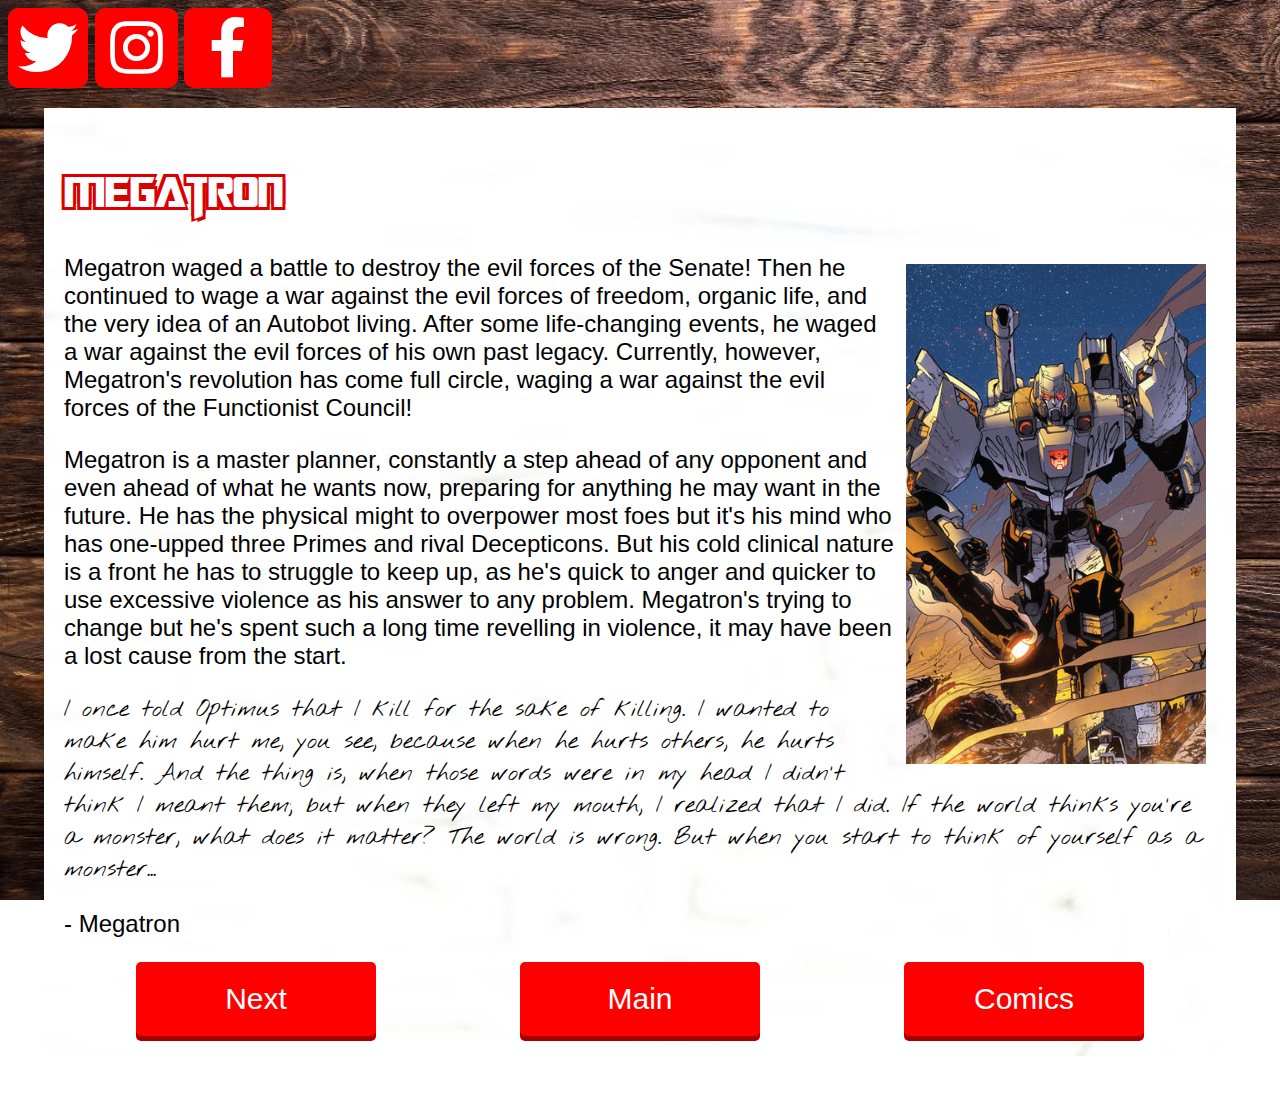
<file: character megatron.html>
<!DOCTYPE html>
<html lang="en">
<head>
    <meta charset="UTF-8">
    <title>Megatron</title>
    <meta name="viewport" content="width=device-width, initial-scale=1">
    <link rel="stylesheet" href="style%20chsracter%20rodimus.css">
    <link rel="stylesheet" href="https://use.fontawesome.com/releases/v5.2.0/css/all.css">
</head>
<body>
   <a href="https://twitter.com/idwpublishing"><i class="fab fa-twitter"></i></a>
       <a href="https://www.instagram.com/idwpublishing/"><i class="fab fa-instagram"></i></a>
       <a href="https://www.facebook.com/idwpublishing"><i class="fab fa-facebook-f"></i></a>
    <div class="list">
        <h1>Megatron</h1>
        <div class="img Megs"></div>
        <p>Megatron waged a battle to destroy the evil forces of the Senate! Then he continued to wage a war against the evil forces of freedom, organic life, and the very idea of an Autobot living. After some life-changing events, he waged a war against the evil forces of his own past legacy. Currently, however, Megatron's revolution has come full circle, waging a war against the evil forces of the Functionist Council!</p>
        <p>Megatron is a master planner, constantly a step ahead of any opponent and even ahead of what he wants now, preparing for anything he may want in the future. He has the physical might to overpower most foes but it's his mind who has one-upped three Primes and rival Decepticons. But his cold clinical nature is a front he has to struggle to keep up, as he's quick to anger and quicker to use excessive violence as his answer to any problem. Megatron's trying to change but he's spent such a long time revelling in violence, it may have been a lost cause from the start.</p>
        <p class="chitata">I once told Optimus that I kill for the sake of killing. I wanted to make him hurt me, you see, because when he hurts others, he hurts himself. And the thing is, when those words were in my head I didn't think I meant them; but when they left my mouth, I realized that I did. If the world thinks you're a monster, what does it matter? The world is wrong. But when you start to think of yourself as a monster...</p>
       <p>- Megatron</p>
        <div class="buts">
            <a href="character%20rodimus.html"><div class="but ch">Next</div></a>
            <a href="index.html"><div class="but main">Main</div></a>
            <a href="comics%201.html"><div class="but comics">Comics</div></a>
        </div>
    </div>
    <footer>Камышова Екатерина, 2019</footer>
</body>
</html>
</file>
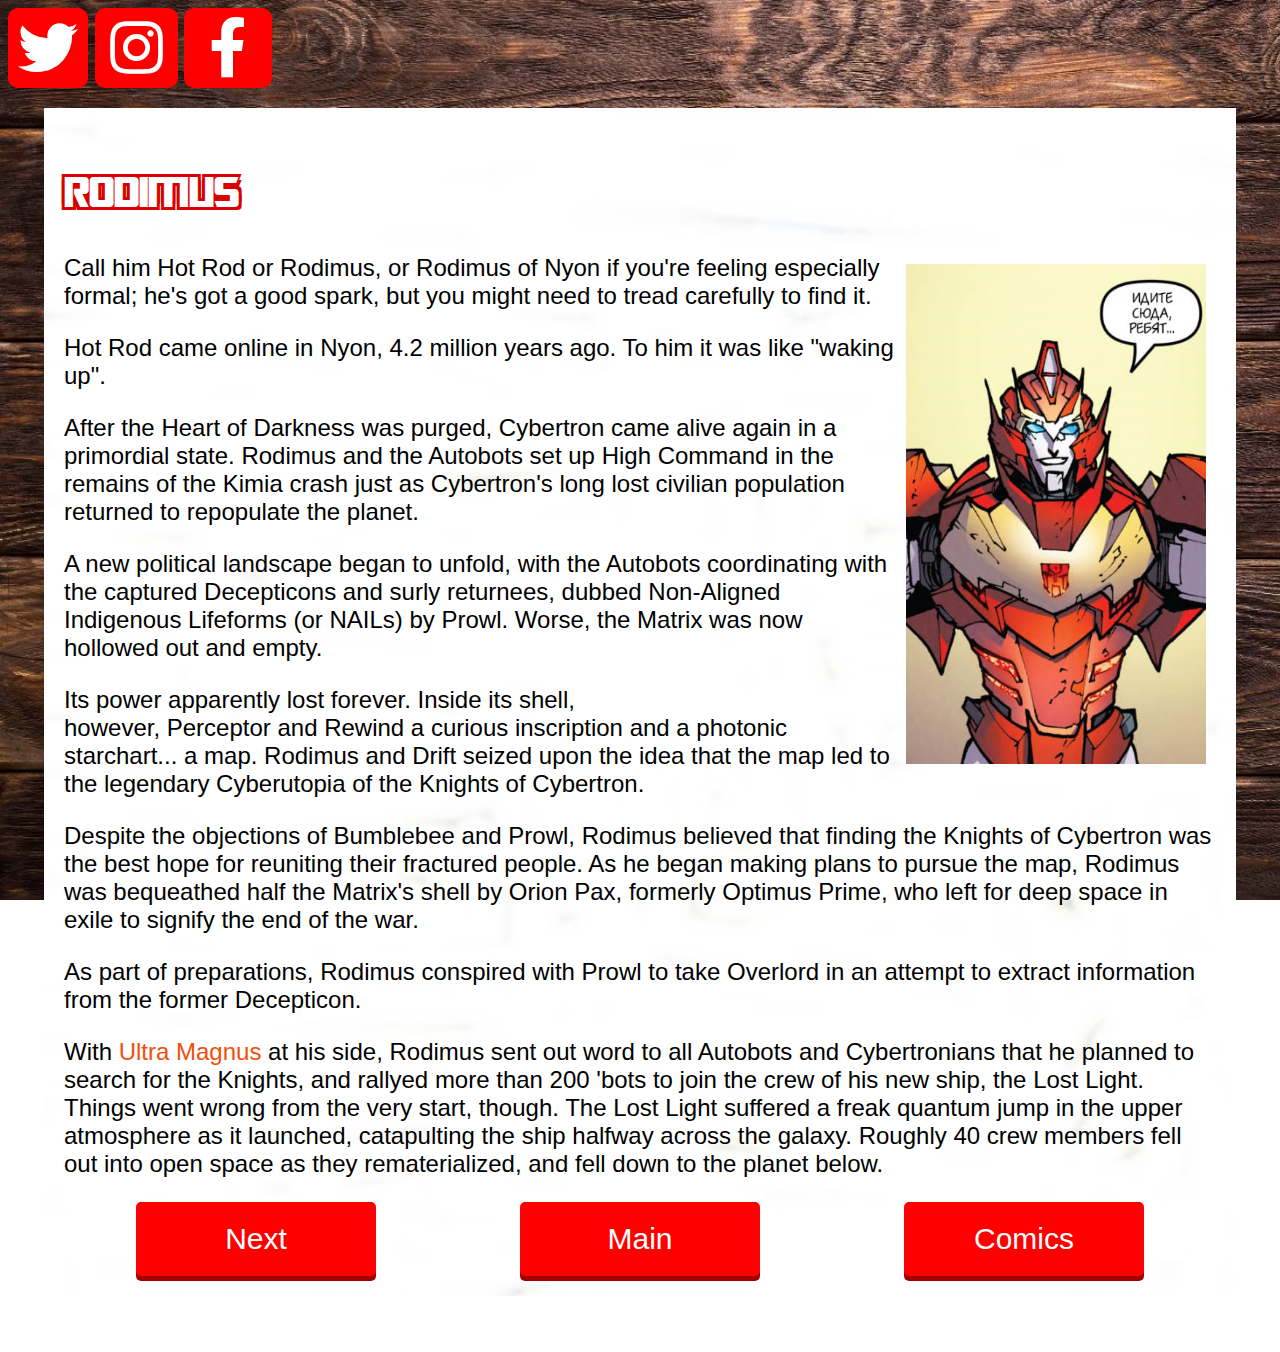
<file: character rodimus.html>
<!DOCTYPE html>
<html lang="en">
<head>
    <meta charset="UTF-8">
    <title>Rodimus</title>
    <meta name="viewport" content="width=device-width, initial-scale=1">
    <link rel="stylesheet" href="style%20chsracter%20rodimus.css">
    <link rel="stylesheet" href="https://use.fontawesome.com/releases/v5.2.0/css/all.css">
</head>
<body>
      <header>
           <a href="https://twitter.com/idwpublishing"><i class="fab fa-twitter"></i></a>
           <a href="https://www.instagram.com/idwpublishing/"><i class="fab fa-instagram"></i></a>
           <a href="https://www.facebook.com/idwpublishing"><i class="fab fa-facebook-f"></i></a>
       </header>
    <div class="list">
        <h1>Rodimus</h1>
        <div class="img Ro"></div>
        <p>Call him Hot Rod or Rodimus, or Rodimus of Nyon if you're feeling especially formal; he's got a good spark, but you might need to tread carefully to find it.</p>
        <p>Hot Rod came online in Nyon, 4.2 million years ago. To him it was like "waking up".</p>
        <p>After the Heart of Darkness was purged, Cybertron came alive again in a primordial state. Rodimus and the Autobots set up High Command in the remains of the Kimia crash just as Cybertron's long lost civilian population returned to repopulate the planet.</p>
        <p>A new political landscape began to unfold, with the Autobots coordinating with the captured Decepticons and surly returnees, dubbed Non-Aligned Indigenous Lifeforms (or NAILs) by Prowl. Worse, the Matrix was now hollowed out and empty.</p>
        <p>Its power apparently lost forever. Inside its shell, however, Perceptor and Rewind a curious inscription and a photonic starchart... a map. Rodimus and Drift seized upon the idea that the map led to the legendary Cyberutopia of the Knights of Cybertron.</p>
        <p>Despite the objections of Bumblebee and Prowl, Rodimus believed that finding the Knights of Cybertron was the best hope for reuniting their fractured people. As he began making plans to pursue the map, Rodimus was bequeathed half the Matrix's shell by Orion Pax, formerly Optimus Prime, who left for deep space in exile to signify the end of the war.</p>
        <p>As part of preparations, Rodimus conspired with Prowl to take Overlord in an attempt to extract information from the former Decepticon.</p>
        <p>With <a class="char" href="character%20ultra%20magnus.html">Ultra Magnus</a> at his side, Rodimus sent out word to all Autobots and Cybertronians that he planned to search for the Knights, and rallyed more than 200 'bots to join the crew of his new ship, the Lost Light. Things went wrong from the very start, though. The Lost Light suffered a freak quantum jump in the upper atmosphere as it launched, catapulting the ship halfway across the galaxy. Roughly 40 crew members fell out into open space as they rematerialized, and fell down to the planet below. </p>
        <div class="buts">
            <a href="character%20ultra%20magnus.html"><div class="but ch">Next</div></a>
            <a href="index.html"><div class="but main">Main</div></a>
            <a href="comics%201.html"><div class="but comics">Comics</div></a>
        </div>
    </div>
    <footer>Камышова Екатерина, 2019</footer>
</body>
</html>
</file>
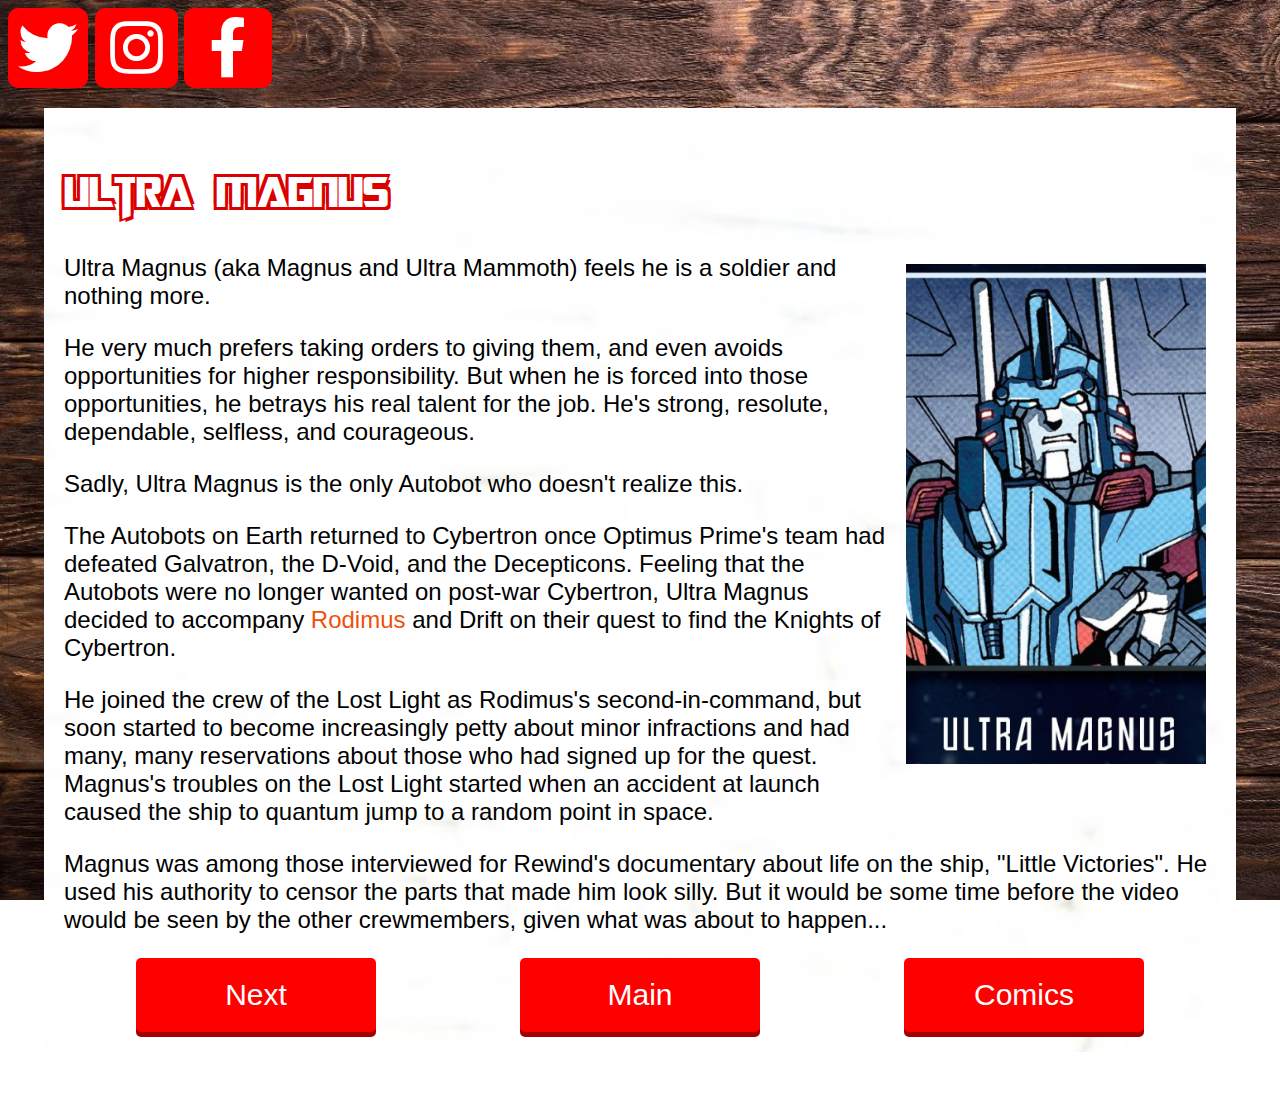
<file: character ultra magnus.html>
<!DOCTYPE html>
<html lang="en">
<head>
    <meta charset="UTF-8">
    <title>Ultra Magnus</title>
    <meta name="viewport" content="width=device-width, initial-scale=1">
    <link rel="stylesheet" href="style%20chsracter%20rodimus.css">
    <link rel="stylesheet" href="https://use.fontawesome.com/releases/v5.2.0/css/all.css">
</head>
<body>
        <header>
           <a href="https://twitter.com/idwpublishing"><i class="fab fa-twitter"></i></a>
           <a href="https://www.instagram.com/idwpublishing/"><i class="fab fa-instagram"></i></a>
           <a href="https://www.facebook.com/idwpublishing"><i class="fab fa-facebook-f"></i></a>
        </header>
    <div class="list">
        <h1>Ultra Magnus</h1>
        <div class="img Mags"></div>
        <p>Ultra Magnus (aka Magnus and Ultra Mammoth) feels he is a soldier and nothing more.</p>
        <p>He very much prefers taking orders to giving them, and even avoids opportunities for higher responsibility. But when he is forced into those opportunities,  he betrays his real talent for the job. He's strong, resolute, dependable, selfless,  and courageous.</p>
        <p>Sadly, Ultra Magnus is the only Autobot who doesn't realize this.</p>
        <p>The Autobots on Earth returned to Cybertron once Optimus Prime's team had defeated Galvatron, the D-Void, and the Decepticons. Feeling that the Autobots were no longer wanted on post-war Cybertron, Ultra Magnus decided to accompany <a class="char" href="character%20rodimus.html">Rodimus</a> and Drift on their quest to find the Knights of Cybertron.</p>
        <p>He joined the crew of the Lost Light as Rodimus's second-in-command, but soon started to become increasingly petty about minor infractions and had many, many reservations about those who had signed up for the quest. Magnus's troubles on the Lost Light started when an accident at launch caused the ship to quantum jump to a random point in space.</p>
        <p>Magnus was among those interviewed for Rewind's documentary about life on the ship, "Little Victories". He used his authority to censor the parts that made him look silly. But it would be some time before the video would be seen by the other crewmembers, given what was about to happen...</p>
        <div class="buts">
            <a href="character%20megatron.html"><div class="but ch">Next</div></a>
            <a href="index.html"><div class="but main">Main</div></a>
            <a href="comics%201.html"><div class="but comics">Comics</div></a>
        </div>
    </div>
    <footer>Камышова Екатерина, 2019</footer>
</body>
</html>
</file>
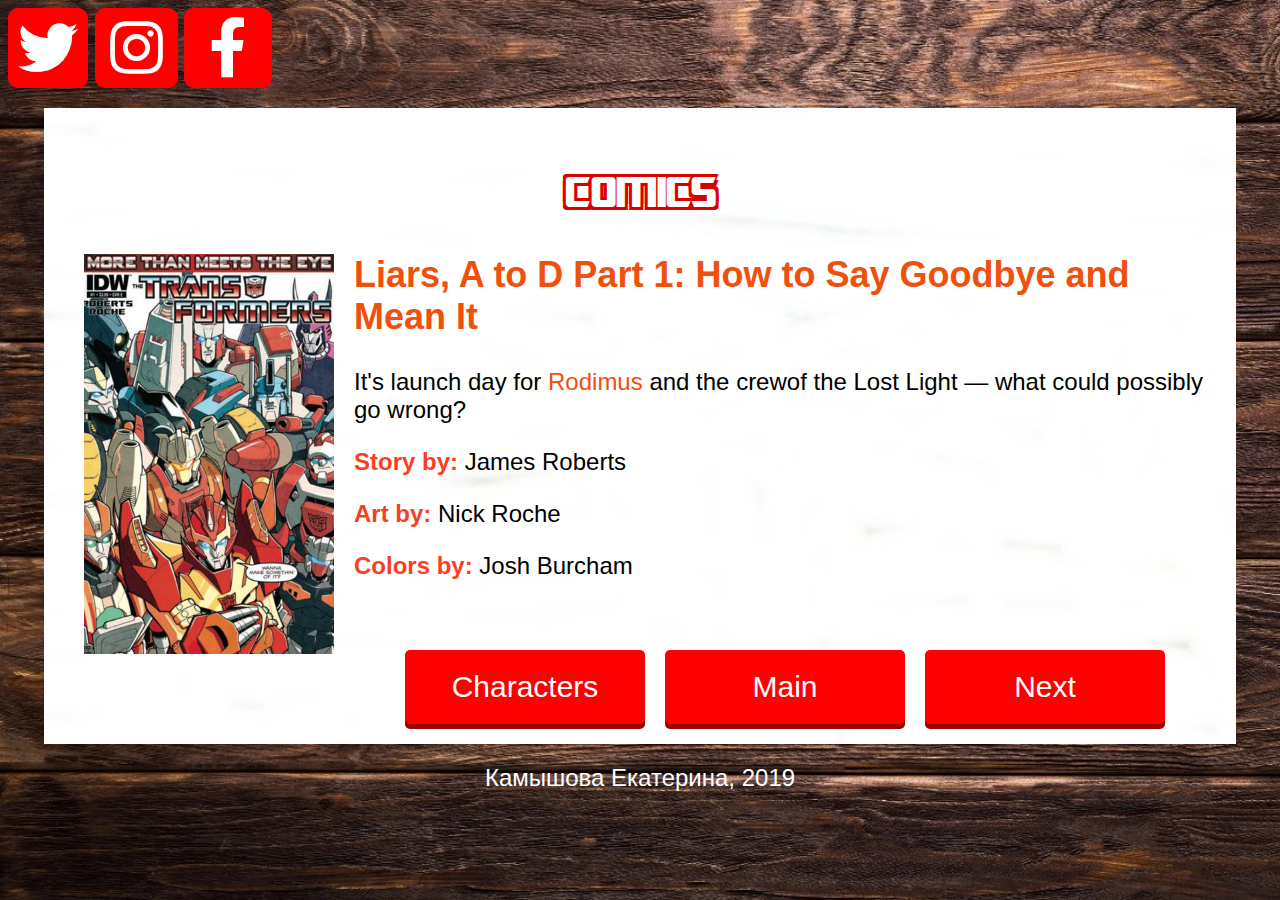
<file: comics 1.html>
<!DOCTYPE html>
<html lang="en">
<head>
    <meta charset="UTF-8">
    <title>Liars, A to D Part 1: How to Say Goodbye and Mean It</title>
    <meta name="viewport" content="width=device-width, initial-scale=1">
    <link rel="stylesheet" href="comics.css">
    <link rel="stylesheet" href="https://use.fontawesome.com/releases/v5.2.0/css/all.css">
</head>
<body>
       <header>
           <a href="https://twitter.com/idwpublishing"><i class="fab fa-twitter"></i></a>
           <a href="https://www.instagram.com/idwpublishing/"><i class="fab fa-instagram"></i></a>
           <a href="https://www.facebook.com/idwpublishing"><i class="fab fa-facebook-f"></i></a>
       </header>
    <div class="list">
        <h1>Comics</h1>
        <div class="left">
            <div class="img one"></div>
            <h2>Liars, A to D Part 1: How to Say Goodbye and Mean It</h2>
            <p>It's launch day for <a class="char" href="character%20rodimus.html">Rodimus</a> and the crewof the Lost Light — what could possibly go wrong?</p>
            <p><b>Story by:</b>  James Roberts</p>
            <p><b>Art by:</b>	Nick Roche</p>
            <p><b>Colors by:</b>  Josh Burcham</p>
        </div>
        <div class="buts">
            <a href="character%20rodimus.html"><div class="but ch">Characters</div><a>
            <a href="index.html"><div class="but main">Main</div></a>
            <a href="comics%202.html"><div class="but comics">Next</div><a>
        </div>
    </div>
    <footer>Камышова Екатерина, 2019</footer>
</body>
</html>
</file>
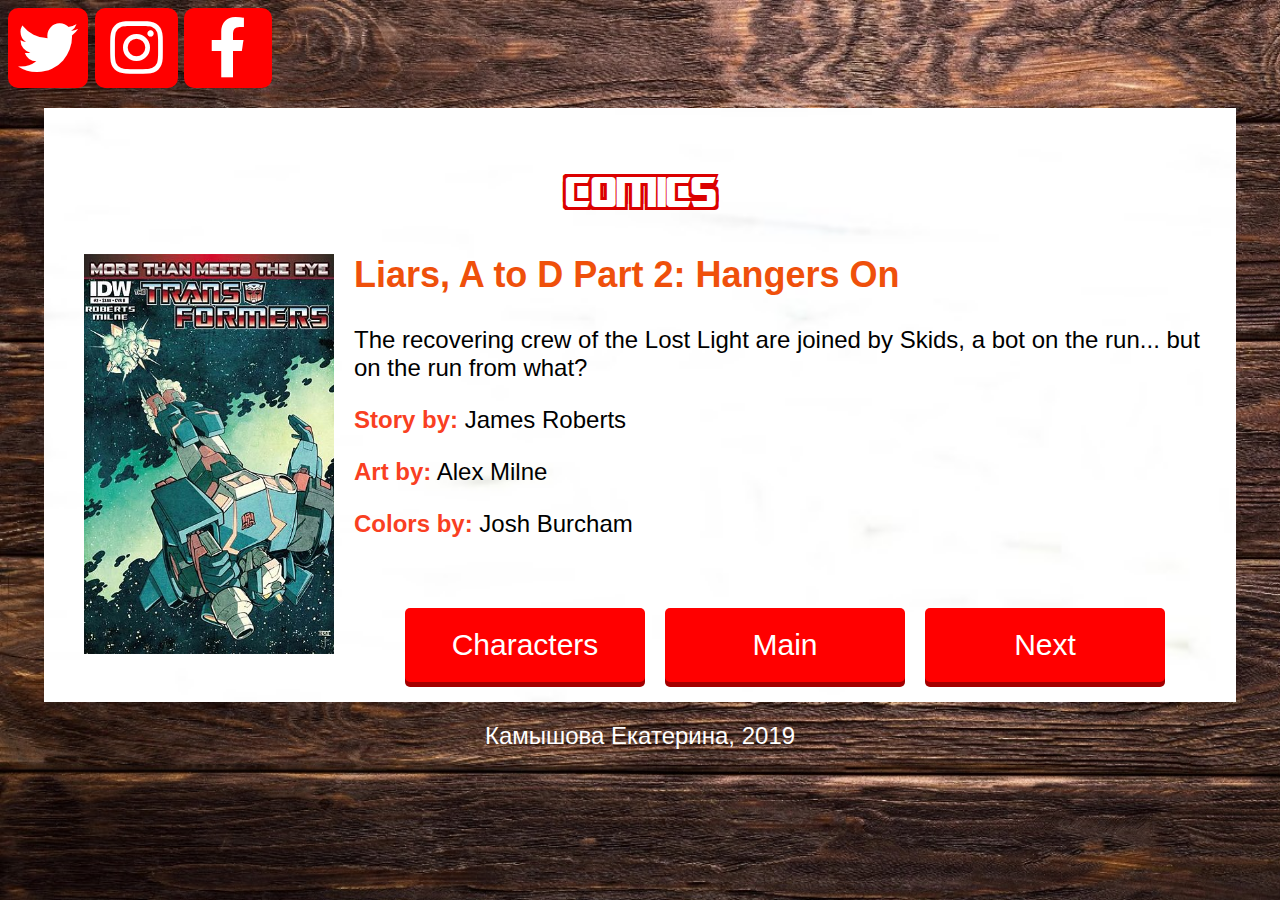
<file: comics 2.html>
<!DOCTYPE html>
<html lang="en">
<head>
    <meta charset="UTF-8">
    <title>Liars, A to D Part 2: Hangers On</title>
    <meta name="viewport" content="width=device-width, initial-scale=1">
    <link rel="stylesheet" href="comics.css">
    <link rel="stylesheet" href="https://use.fontawesome.com/releases/v5.2.0/css/all.css">
</head>
<body>
       <header>
           <a href="https://twitter.com/idwpublishing"><i class="fab fa-twitter"></i></a>
           <a href="https://www.instagram.com/idwpublishing/"><i class="fab fa-instagram"></i></a>
           <a href="https://www.facebook.com/idwpublishing"><i class="fab fa-facebook-f"></i></a>
       </header>
    <div class="list">
        <h1>Comics</h1>
        <div class="left">
            <div class="img two"></div>
            <h2>Liars, A to D Part 2: Hangers On</h2>
            <p>The recovering crew of the Lost Light are joined by Skids, a bot on the run... but on the run from what?</p>
            <p><b>Story by:</b>  James Roberts</p>
            <p><b>Art by:</b>	Alex Milne</p>
            <p><b>Colors by:</b>  Josh Burcham</p>
        </div>
        <div class="buts">
           
            <a href="character%20rodimus.html"><div class="but ch">Characters</div></a>
            
            <a href="index.html"><div class="but main">Main</div></a>
            
            <a href="comics%203.html"><div class="but comics">Next</div></a>
        </div>
    </div>
    <footer>Камышова Екатерина, 2019</footer>
</body>
</html>
</file>
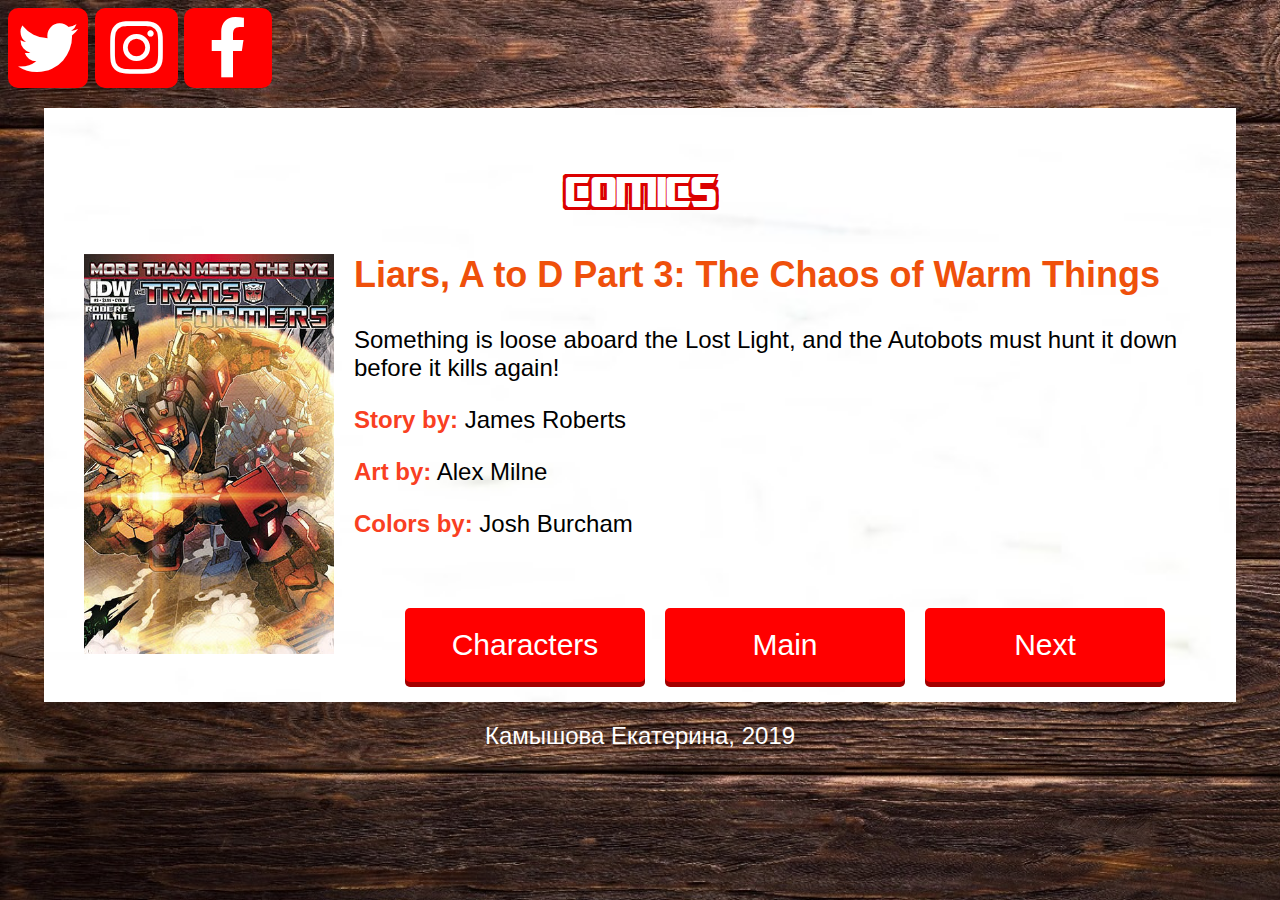
<file: comics 3.html>
<!DOCTYPE html>
<html lang="en">
<head>
    <meta charset="UTF-8">
    <title>Liars, A to D Part 3: The Chaos of Warm Things</title>
    <meta name="viewport" content="width=device-width, initial-scale=1">
    <link rel="stylesheet" href="comics.css">
    <link rel="stylesheet" href="https://use.fontawesome.com/releases/v5.2.0/css/all.css">
</head>
<body>
       <header>
           <a href="https://twitter.com/idwpublishing"><i class="fab fa-twitter"></i></a>
           <a href="https://www.instagram.com/idwpublishing/"><i class="fab fa-instagram"></i></a>
           <a href="https://www.facebook.com/idwpublishing"><i class="fab fa-facebook-f"></i></a>
        </header>
    <div class="list">
        <h1>Comics</h1>
        <div class="left">
            <div class="img three"></div>
            <h2>Liars, A to D Part 3: The Chaos of Warm Things</h2>
            <p>Something is loose aboard the Lost Light, and the Autobots must hunt it down before it kills again!</p>
            <p><b>Story by:</b>  James Roberts</p>
            <p><b>Art by:</b>	Alex Milne</p>
            <p><b>Colors by:</b>  Josh Burcham</p>
        </div>
        <div class="buts">
            <a href="character%20rodimus.html"><div class="but ch">Characters</div><a>
            
            <a href="index.html"><div class="but main">Main</div></a>
            
            <a href="comics%201.html"><div class="but comics">Next</div></a>
        </div>
    </div>
    </div>
    <footer>Камышова Екатерина, 2019</footer>
</body>
</html>
</file>
<file: comics.css>
@font-face{
    font-family: '9945';
    src: url("9945.ttf");
}

body{
    background-image: url("pics/WhatsApp%20Image%202019-05-09%20at%2013.50.15.jpeg");
    background-repeat: repeat-y;
    background-size: cover;
    font-family: sans-serif;
    font-size: 24px;
    text-align: center;
    background-attachment: fixed;
}
h1{
    font-family: '9945';
    color: white;
    text-shadow: #db0000 3px 3px 0, #db0000 -3px -3px 0, 
                 #db0000 -3px 3px 0, #db0000 3px -3px 0; 
}
h2{
    color: #ef500b;
}
.list{
    width: 90vw;
    min-width: 350px;
    height: 100%;
    margin: 20px auto;
    background-image: url("pics/5adf0adbc97fa162f7426ab1.jpg");
    background-repeat: repeat-y;
    background-size: cover;
    padding: 20px;
}
.img{
    height: 400px;
    width: 250px;
    background-image: url("pics/392px-MTMTE1_cvrE.jpg");
    background-repeat: no-repeat;
    background-size: cover;
    background-position: center;
    float: left;
    margin: 20px;
    margin-top: -0.0000001px;
}
.two{
   background-image: url("pics/395px-MTMTE2_cvrB.jpg"); 
}
.three{
    background-image: url("pics/395px-MTMTE3_cvrA.jpg"); 
}
p{
    margin-bottom: auto;
    min-width: 370px;
}

.char{
    text-decoration: none;
    color:#ef500b;
    transition: 0.3s;
}
.but{
    padding: 20px;
    background-color: red;
    color: white;
    width: 200px;
    font-size: 30px;
    text-align: center;
    box-shadow: 0 5px 0 #a30000;
    border-radius: 5px;
    transition: 0.5s;
    margin: 0 10px;
}
.buts{
    display: flex;
    justify-content: center;
    margin-top: 70px;
}
.left{
    text-align: left;
}

@media(max-width:1100px){
    .buts{
        display: block;
    }
    .but{
        margin: 10px auto;
    }
    .fab{
        margin-top: 15px;
    }
    .list{
        padding-right: 30px;
    }
}

b{
    color: #f93f22;
}
a{
    text-decoration: none;
    color: white;
}
.but:hover{
    background-color: #ff2b2b;
}
.char:hover{
    background-color: #ef500b;
    color: white;
}
footer{
    margin-top: 20px;
    color: white;
}

.fab{
    font-size: 60px;
    color: white;
    background-color: red;
    border-radius: 10px;
    padding: 10px;
}
.fa-instagram{
    padding: 10px 15px;
}
.fa-facebook-f{
    padding: 10px 25px;
}
header{
    text-align: left;
}
</file>
